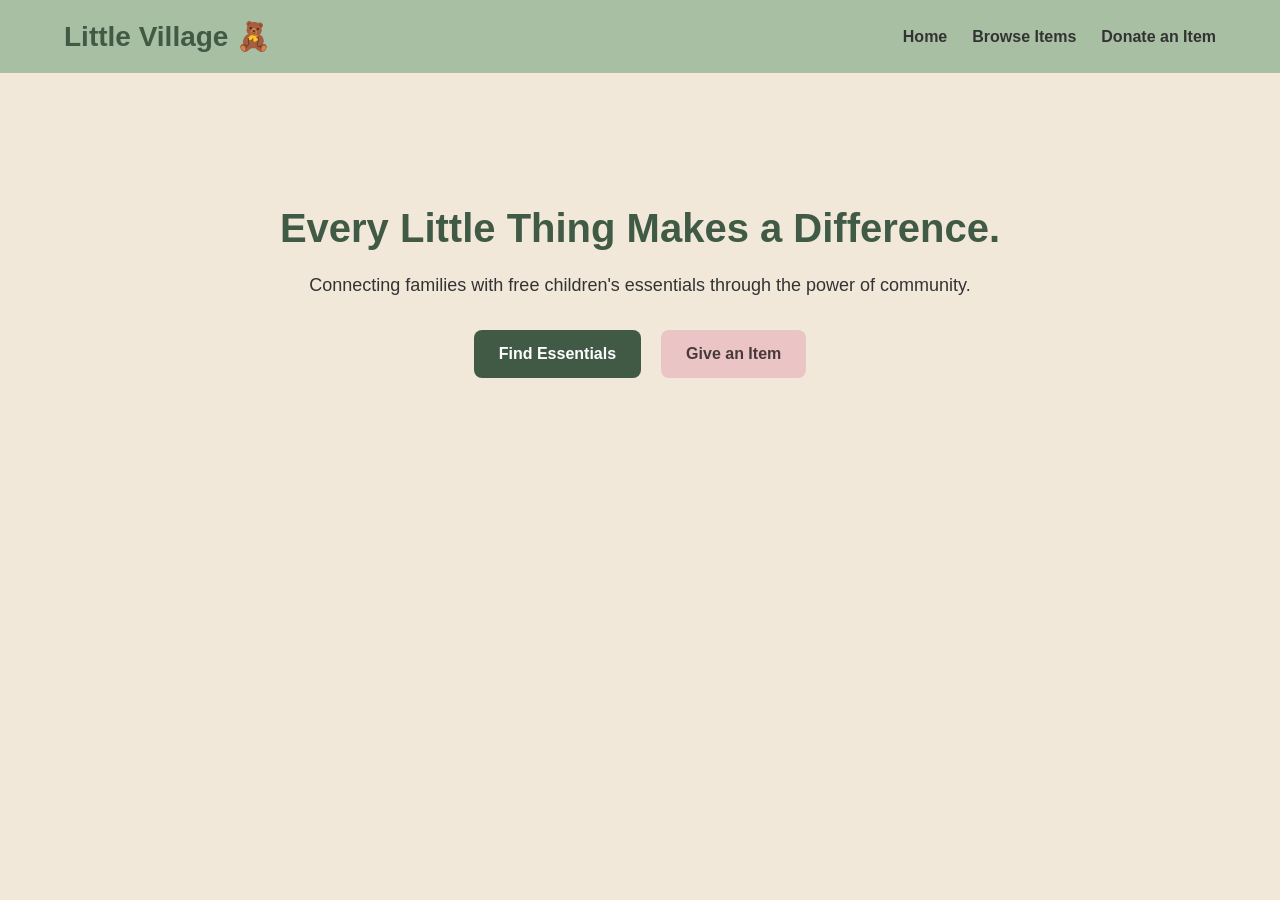
<file: public/index.html>
<!DOCTYPE html>
<html lang="en">
<head>
    <meta charset="UTF-8">
    <meta name="viewport" content="width=device-width, initial-scale=1.0">
    <title>Little Village | Home</title>
    <!-- External files -->

    <link rel="stylesheet" href="css/style.css">
</head>
<body>

    <header>
    <nav>
        <h1>Little Village 🧸</h1>

        <ul>
            <li><a href="index.html">Home</a></li>
            <li><a href="browse.html">Browse Items</a></li>
            <li><a href="donate.html">Donate an Item</a></li>
        </ul>
    </nav>
</header>

<main>
    <section class="hero">
        <h2>Every Little Thing Makes a Difference.</h2>

        <p>
            Connecting families with free children's essentials
            through the power of community.
        </p>

        <div class="hero-buttons">
            <a href="browse.html">Find Essentials</a>
            <a href="donate.html">Give an Item</a>
        </div>
    </section>
</main>


</body>


</html>
</file>
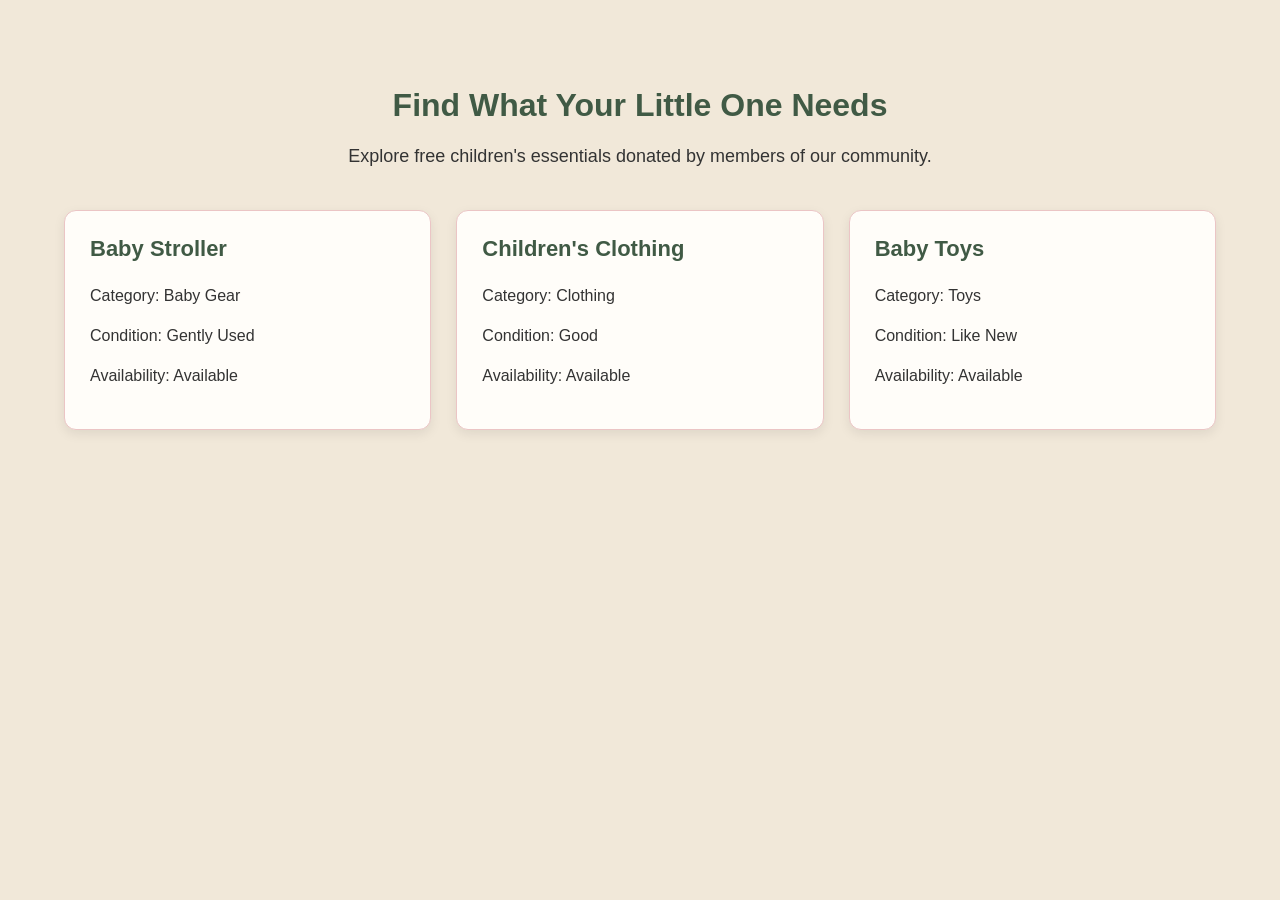
<file: public/browse.html>
<!DOCTYPE html>
<html lang="en">
<head>
    <meta charset="UTF-8">
    <meta name="viewport" content="width=device-width, initial-scale=1.0">
    <title>Little Village | Browse Items </title>

    <!-- External Link -->
    <link rel="stylesheet" href="css/style.css">
</head>
<body>
    
    <main>
    <section class="browse">
        <h2>Find What Your Little One Needs</h2>

        <p>
            Explore free children's essentials donated
            by members of our community.
        </p>

        <div class="items-container">

            <article class="item-card">
                <h3>Baby Stroller</h3>
                <p>Category: Baby Gear</p>
                <p>Condition: Gently Used</p>
                <p>Availability: Available</p>
            </article>

            <article class="item-card">
                <h3>Children's Clothing</h3>
                <p>Category: Clothing</p>
                <p>Condition: Good</p>
                <p>Availability: Available</p>
            </article>

            <article class="item-card">
                <h3>Baby Toys</h3>
                <p>Category: Toys</p>
                <p>Condition: Like New</p>
                <p>Availability: Available</p>
            </article>

        </div>
    </section>
</main>

</body>
</html>
</file>
<file: public/css/style.css>
/* ===================================
   LITTLE VILLAGE - MAIN STYLESHEET
=================================== */

/* GENERAL STYLING */

* {
    box-sizing: border-box;
}

body {
    margin: 0;
    font-family: Arial, sans-serif;
    background: rgb(241, 232, 217);
    color: #333333;
}

/* ===================================
   NAVIGATION
=================================== */

nav {
    display: flex;
    justify-content: space-between;
    align-items: center;
    padding: 20px 5%;
    background: #A8BFA3;
}

nav h1 {
    margin: 0;
    color: #405A45;
    font-size: 28px;
}

nav ul {
    display: flex;
    gap: 25px;
    list-style: none;
    margin: 0;
    padding: 0;
}

nav a {
    text-decoration: none;
    color: #333333;
    font-weight: bold;
}

nav a:hover {
    color: #405A45;
    text-decoration: underline;
}

/* ===================================
   HOMEPAGE - HERO SECTION
=================================== */

.hero {
    text-align: center;
    padding: 100px 20px;
}

.hero h2 {
    font-size: 40px;
    color: #405A45;
    margin-bottom: 20px;
}

.hero p {
    font-size: 18px;
    line-height: 1.6;
    margin-bottom: 30px;
}

/* HERO BUTTONS */

.hero-buttons {
    display: flex;
    justify-content: center;
    gap: 20px;
    flex-wrap: wrap;
}

.hero-buttons a {
    display: inline-block;
    padding: 15px 25px;
    background: #405A45;
    color: white;
    text-decoration: none;
    border-radius: 8px;
    font-weight: bold;
    /* transition: background 0.3s ease; */
}

.hero-buttons a:hover {
    background: #6B8A70;
}

/* SECOND BUTTON - DUSTY PINK */

.hero-buttons a:last-child {
    background: #EBC5C5;
    color: #493A3A;
}

.hero-buttons a:last-child:hover {
    background: #DDAAAA;
}

/* ===================================
   BROWSE ITEMS PAGE
=================================== */

.browse {
    padding: 60px 5%;
    text-align: center;
}

.browse h2 {
    color: #405A45;
    font-size: 32px;
    margin-bottom: 15px;
}

.browse > p {
    font-size: 18px;
    line-height: 1.6;
    margin-bottom: 40px;
}

/* DONATION CARD CONTAINER */

.items-container {
    display: grid;
    grid-template-columns: repeat(3, 1fr);
    gap: 25px;
}

/* INDIVIDUAL DONATION CARDS */

.item-card {
    background: #FFFDF9;
    padding: 25px;
    border-radius: 12px;
    text-align: left;
    border: 1px solid #EBC5C5;
    box-shadow: 0 4px 12px rgba(0, 0, 0, 0.08);
    transition: transform 0.3s ease;
}

.item-card:hover {
    transform: translateY(-5px);
}

.item-card h3 {
    color: #405A45;
    font-size: 22px;
    margin-top: 0;
}

.item-card p {
    font-size: 16px;
    line-height: 1.5;
}

/* ===================================
   RESPONSIVE DESIGN
=================================== */

/* TABLETS */

@media screen and (max-width: 1024px) {

    .items-container {
        grid-template-columns: repeat(2, 1fr);
    }

    .hero h2 {
        font-size: 34px;
    }
}

/* MOBILE PHONES */

@media screen and (max-width: 768px) {

    nav {
        flex-direction: column;
        gap: 15px;
        text-align: center;
    }

    nav ul {
        flex-wrap: wrap;
        justify-content: center;
        gap: 15px;
    }

    .hero {
        padding: 70px 20px;
    }

    .hero h2 {
        font-size: 30px;
    }

    .hero p {
        font-size: 16px;
    }

    .items-container {
        grid-template-columns: 1fr;
    }

    .browse {
        padding: 40px 20px;
    }

    .browse h2 {
        font-size: 28px;
    }
}

/* SMALL MOBILE PHONES */

@media screen and (max-width: 480px) {

    nav h1 {
        font-size: 24px;
    }

    nav ul {
        gap: 10px;
    }

    nav a {
        font-size: 14px;
    }

    .hero h2 {
        font-size: 26px;
    }

    .hero-buttons {
        flex-direction: column;
        align-items: center;
    }

    .hero-buttons a {
        width: 100%;
        max-width: 260px;
        text-align: center;
    }
}
</file>
